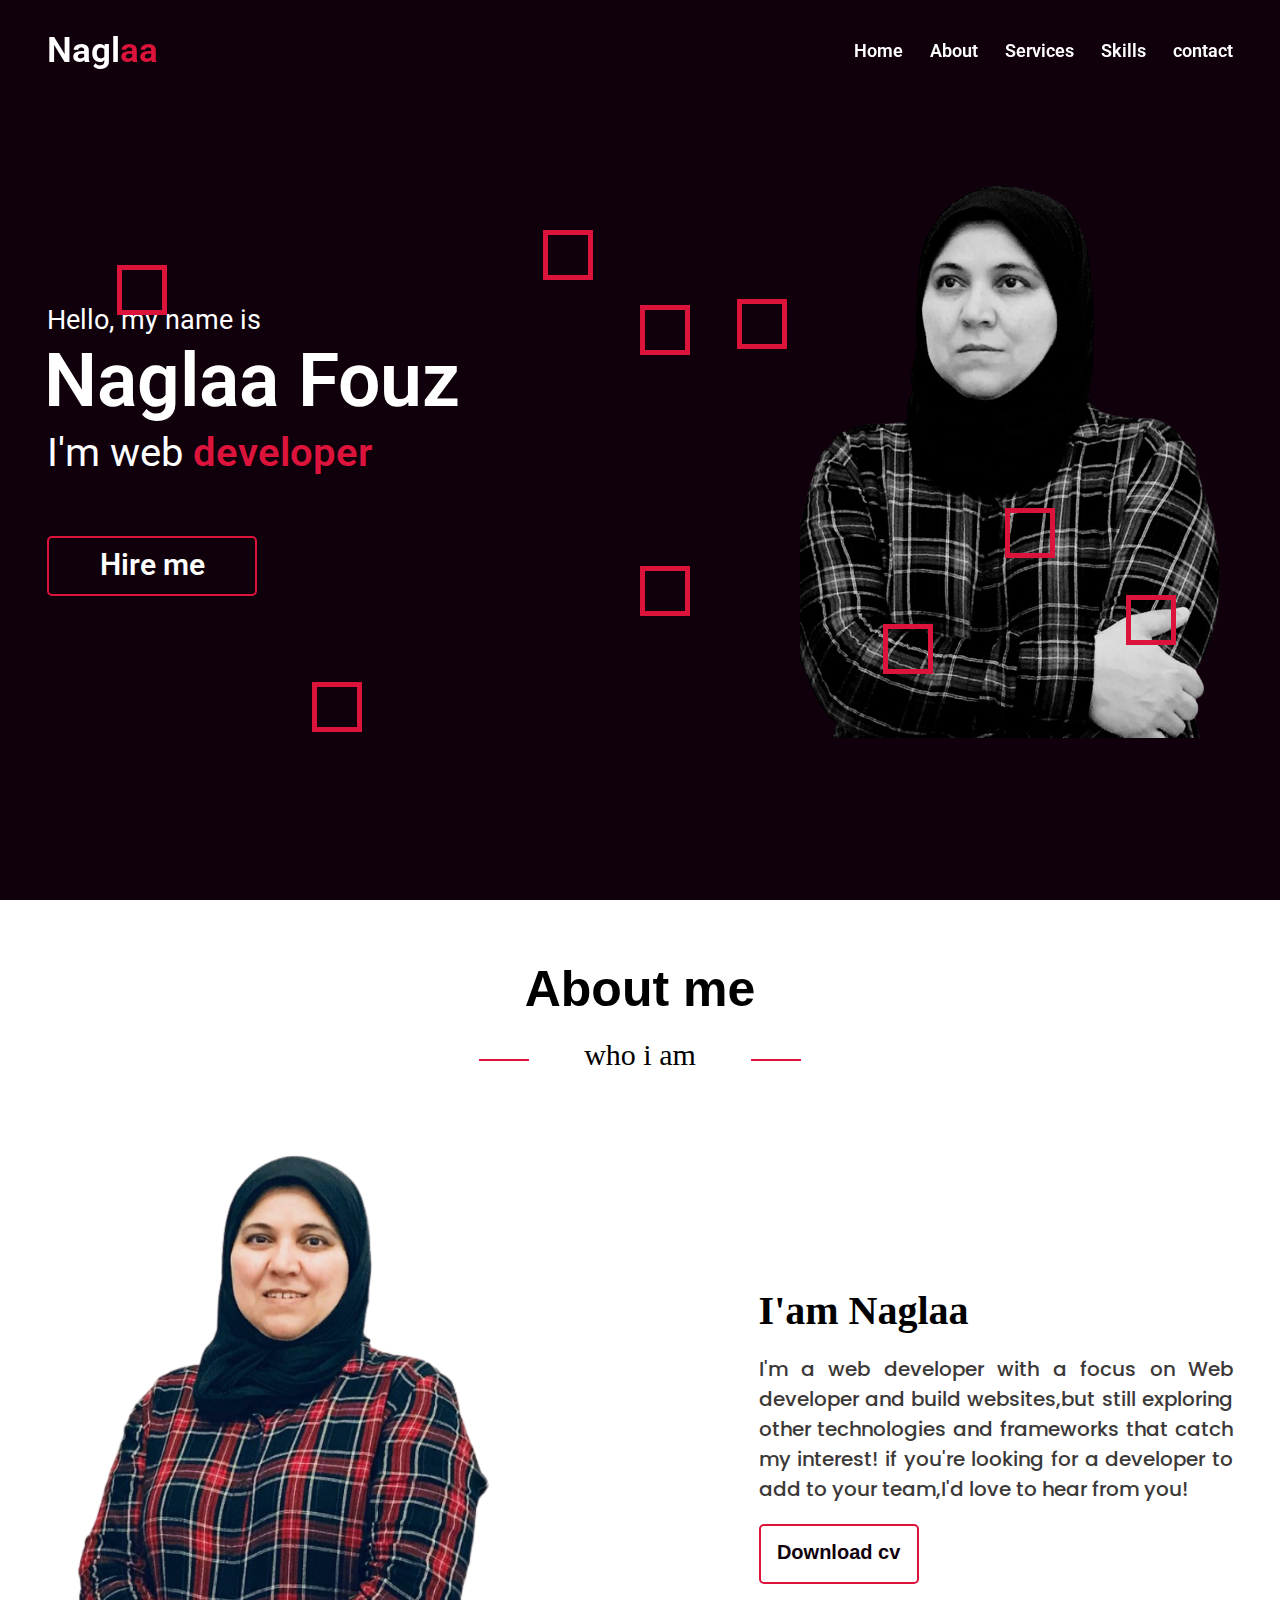
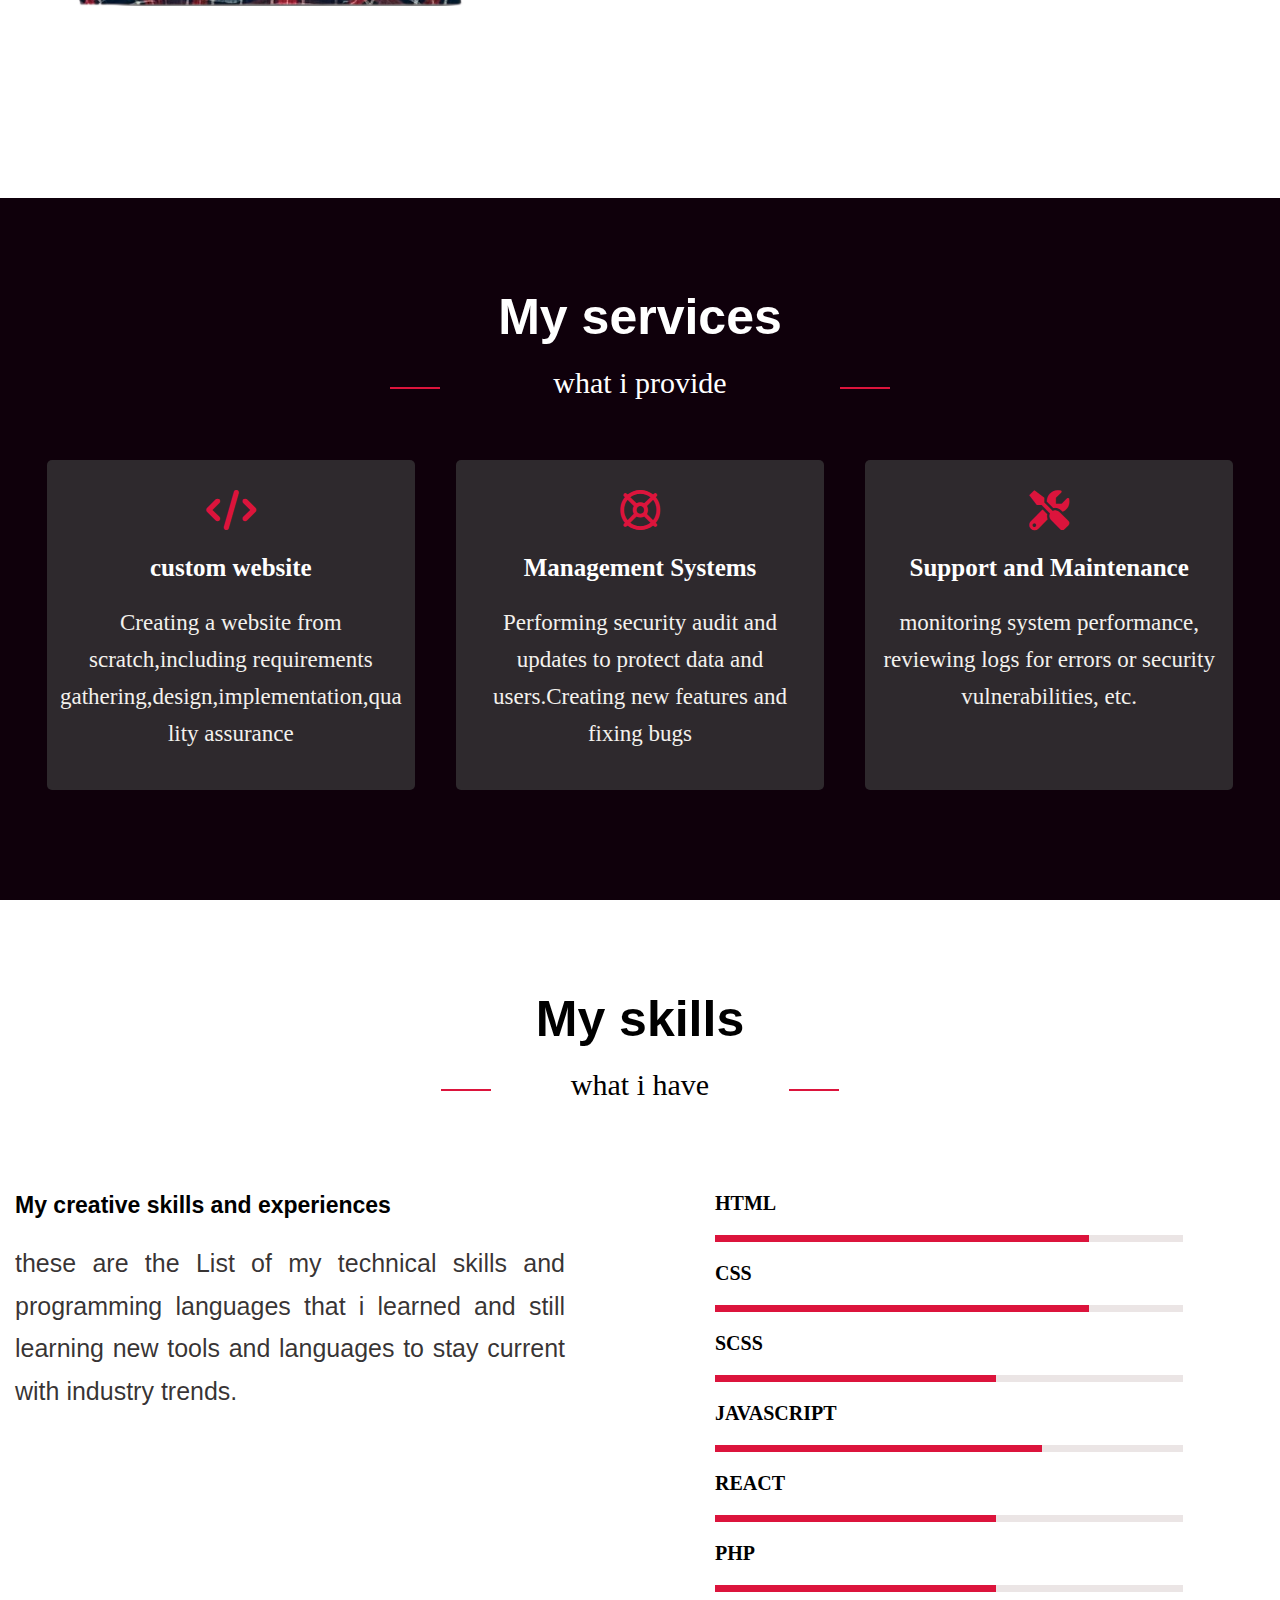
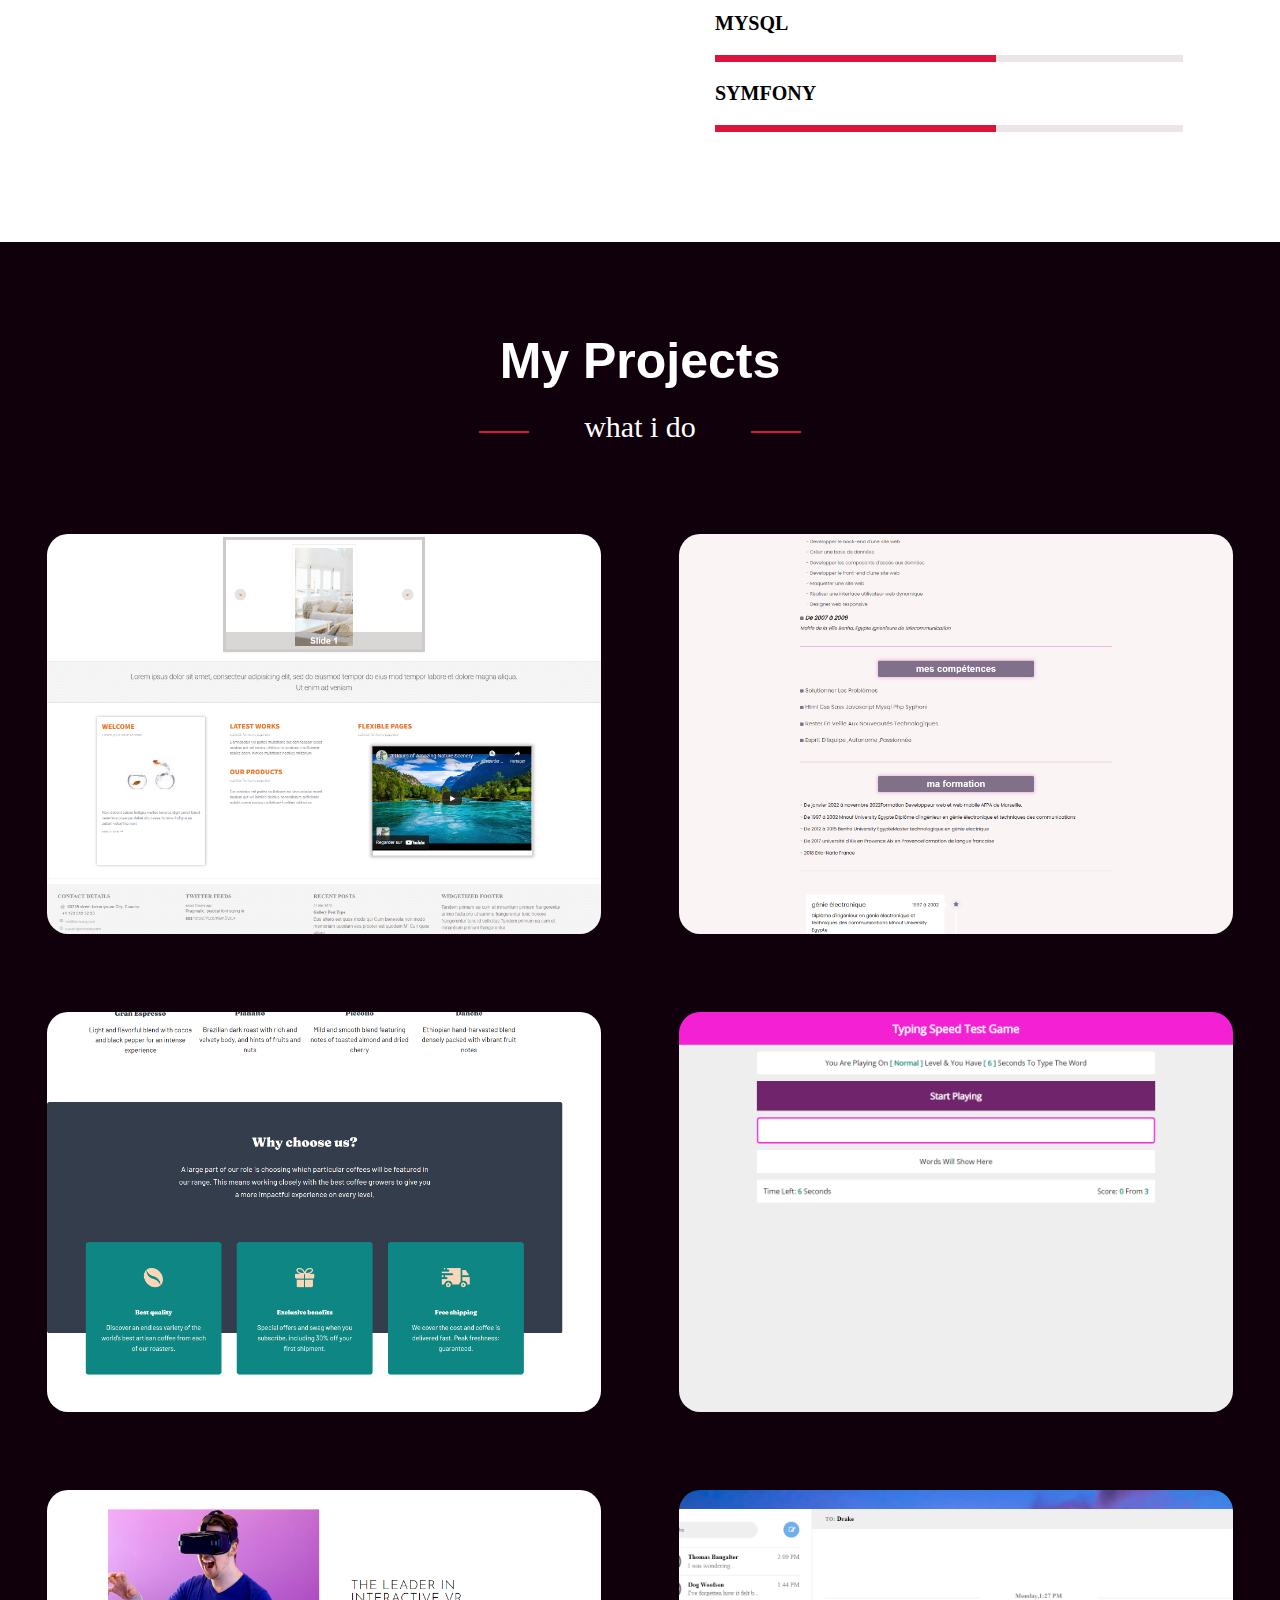
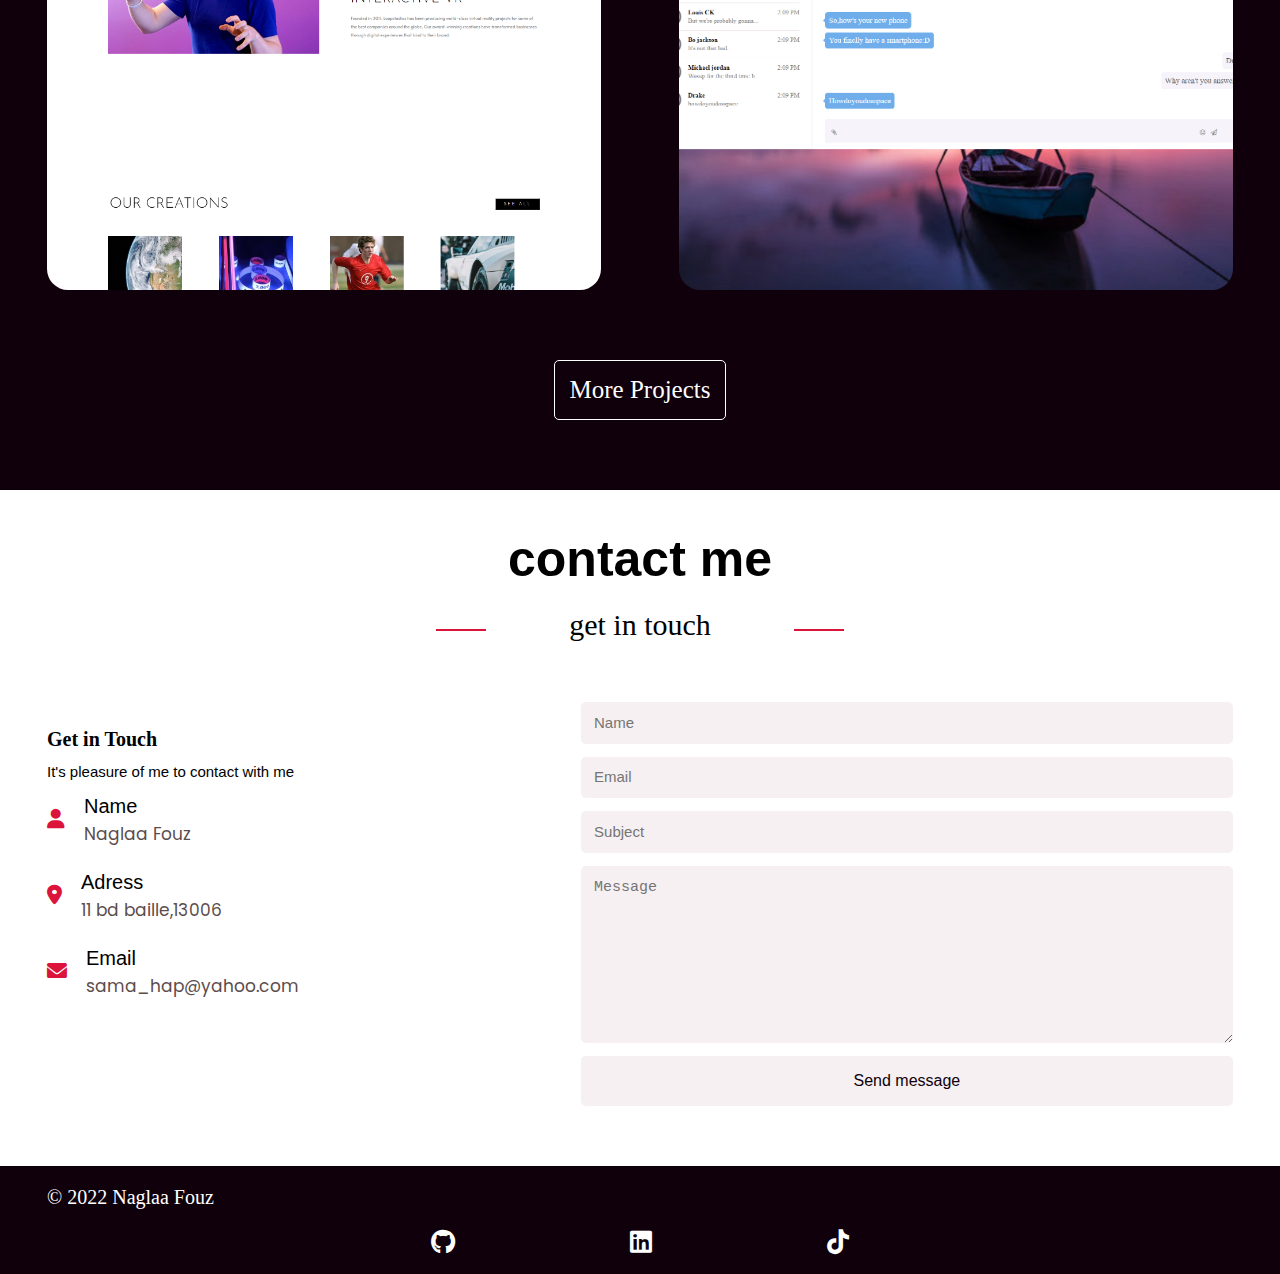
<file: index.html>
<!DOCTYPE html>
<html lang="en">
  <head>
    <meta charset="UTF-8" />
    <meta http-equiv="X-UA-Compatible" content="IE=edge" />
    <meta name="viewport" content="width=device-width, initial-scale=1.0" />
    <link rel="stylesheet" type="text/css" href="./css/style.css" />
    <link
      rel="stylesheet"
      href="https://cdnjs.cloudflare.com/ajax/libs/font-awesome/6.0.0/css/all.min.css"
    />

    <title>Naglaa Portfolio</title>
  </head>
  <body>
    <!-- start navbar -->
    <nav class="navbar">
      <div class="container">
        <div class="max-width">
          <div class="logo">
            <a href="#">Nagl<span>aa</span> </a>
          </div>
          <div class="menu-btn">
            <i class="fas fa-bars"></i>
          </div>
          <ul class="menu">
            <li><a href="#home">Home</a></li>
            <li><a href="#about">About</a></li>
            <li><a href="#service">Services</a></li>
            <li><a href="#skills">Skills</a></li>
            <li><a href="#contact">contact</a></li>
          </ul>
        </div>
      </div>
    </nav>

    <!-- end navbar -->

    <!-- start home section -->
    <section class="home" id="home">
      <div class="container">
        <div class="home-parts">
          <div class="myinfo">
            <div class="text-1">Hello, my name is</div>
            <div class="text-2">Naglaa Fouz</div>
            <div class="text-3">
              I'm web <span class="auto-typed">developer</span>
            </div>
            <a class="btn" href="#contact">Hire me</a>
          </div>
          <div class="profile-img">
            <img
              src="imges/photo_2022-03-23_20-17-34-removebg-preview.png"
              alt=""
            />
          </div>
        </div>
        <div class="box">
          <div></div>
          <div></div>
          <div></div>
          <div></div>
          <div></div>
          <div></div>
          <div></div>
          <div></div>
          <div></div>
          <div></div>
        </div>
      </div>
    </section>
    <!-- end home section -->

    <!-- start about-me sectin -->
    <section class="about-me" id="about">
      <div class="container">
        <div class="commen-header">
          <h2>About me</h2>
          <span>who i am</span>
        </div>
        <div class="about-me-info">
          <div class="about-img">
            <img src="imges/jj.png" alt="image for me" />
          </div>
          <div class="about-detail">
            <h3>I'am Naglaa</h3>
            <p>
              I'm a web developer with a focus on Web developer and build
              websites,but still exploring other technologies and frameworks
              that catch my interest! if you're looking for a developer to add
              to your team,I'd love to hear from you!
            </p>
            <a
              class="btn"
              href="imges/CV__Naglaa_FOUZ_front_end.pdf"
              download="computer"
              >Download cv</a
            >
          </div>
        </div>
      </div>
    </section>
    <!-- end about-me section -->

    <!--Start our services-->
    <div class="services" id="service">
      <div class="container">
        <div class="commen-header">
          <h2>My services</h2>
          <span>what i provide</span>
        </div>
        <div class="our-services">
          <div class="services-info">
            <i class="fa-solid fa-code"></i>
            <h3>custom website</h3>
            <p>
              Creating a website from scratch,including requirements
              gathering,design,implementation,quality assurance
            </p>
          </div>
          <div class="services-info">
            <i class="fa-regular fa-life-ring"></i>
            <h3>Management Systems</h3>
            <p>
              Performing security audit and updates to protect data and
              users.Creating new features and fixing bugs
            </p>
          </div>
          <div class="services-info">
            <i class="fa-solid fa-screwdriver-wrench"></i>
            <h3>Support and Maintenance</h3>
            <p>
              monitoring system performance, reviewing logs for errors or
              security vulnerabilities, etc.
            </p>
          </div>
        </div>
      </div>
    </div>
    <!--End our services-->
    <!--Start skills section-->
    <section class="skills" id="skills">
      <div class="container">
        <div class="commen-header">
          <h2>My skills</h2>
          <span>what i have</span>
        </div>
        <div class="skills-contant">
          <div class="column left">
            <h3>My creative skills and experiences</h3>
            <p>
              these are the List of my technical skills and programming
              languages that i learned and still learning new tools and
              languages to stay current with industry trends.
            </p>
          </div>
          <div class="column right">
            <div class="bars">
              <div class="info">
                <span>HTML</span>
              </div>
              <div class="line html"></div>
            </div>
            <div class="bars">
              <div class="info">
                <span>CSS</span>
              </div>
              <div class="line css"></div>
            </div>
            <div class="bars">
              <div class="info">
                <span>SCSS</span>
              </div>
              <div class="line scss"></div>
            </div>
            <div class="bars">
              <div class="info">
                <span>JAVASCRIPT</span>
              </div>
              <div class="line js"></div>
            </div>
            <div class="bars">
              <div class="info">
                <span>REACT</span>
              </div>
              <div class="line react"></div>
            </div>
            <div class="bars">
              <div class="info">
                <span>PHP</span>
              </div>
              <div class="line php"></div>
            </div>
            <div class="bars">
              <div class="info">
                <span>MYSQL</span>
              </div>
              <div class="line mysql"></div>
            </div>
            <div class="bars">
              <div class="info">
                <span>SYMFONY</span>
              </div>
              <div class="line symfony"></div>
            </div>
          </div>
        </div>
      </div>
    </section>
    <!--Ens skills section-->
    <!--Start projects section-->
    <section class="projects active">
      <div class="container">
        <div class="commen-header">
          <h2>My Projects</h2>
          <span>what i do</span>
        </div>
        <div class="all-project">
          <div class="project-card">
            <img
              class="img-project"
              src="imges/first-proj.png"
              alt="project 01"
            />
            <div class="project-content">
              <h3>Project 01</h3>
              <p>This is aweb page designed by html , css , javascript</p>
              <div class="project-btn-grp">
                <button class="project-btn github">
                  <a href="https://github.com/naglaa77/firstProject"
                    >github repo</a
                  >
                </button>
                <button class="project-btn live">
                  <a href="https://naglaa77.github.io/firstProject/"
                    >see live</a
                  >
                </button>
              </div>
            </div>
          </div>
          <div class="project-card">
            <img class="img-project" src="imges/proj 05.png" alt="project 02" />
            <div class="project-content">
              <h3>Project 02</h3>
              <p>This is aweb page designed by html , sass , javascript</p>
              <div class="project-btn-grp">
                <button class="project-btn github">
                  <a href="https://github.com/naglaa77/openclass-cv"
                    >github repo</a
                  >
                </button>
                <button class="project-btn live">
                  <a href="https://naglaa77.github.io/openclass-cv/"
                    >see live</a
                  >
                </button>
              </div>
            </div>
          </div>
          <div class="project-card">
            <img class="img-project" src="imges/coffe.png" alt="project 03" />
            <div class="project-content">
              <h3>Project 03</h3>
              <p>This is aweb page designed by html , sass , javascript</p>
              <div class="project-btn-grp">
                <button class="project-btn github">
                  <a href="https://github.com/naglaa77/coffeeoastreo">
                    github repo</a
                  >
                </button>
                <button class="project-btn live">
                  <a href="https://naglaa77.github.io/coffeeoastreo/"
                    >see live</a
                  >
                </button>
              </div>
            </div>
          </div>
          <div class="project-card">
            <img class="img-project" src="imges/proj 03.png" alt="project 04" />
            <div class="project-content">
              <h3>Project 04</h3>
              <p>This is aweb page designed by html , css , javascript</p>
              <div class="project-btn-grp">
                <button class="project-btn github">
                  <a href="https://github.com/naglaa77/typingSpeedGame"
                    >github repo</a
                  >
                </button>
                <button class="project-btn live">
                  <a href="https://naglaa77.github.io/typingSpeedGame/"
                    >see live</a
                  >
                </button>
              </div>
            </div>
          </div>
          <div class="project-card">
            <img
              class="img-project"
              src="imges/loopstudio.png"
              alt="project 05"
            />
            <div class="project-content">
              <h3>Project 05</h3>
              <p>This is aweb page designed by html , css , javascript</p>
              <div class="project-btn-grp">
                <button class="project-btn github">
                  <a href="https://github.com/naglaa77/loopstudio"
                    >github repo</a
                  >
                </button>
                <button class="project-btn live">
                  <a href="https://naglaa77.github.io/loopstudio/">see live</a>
                </button>
              </div>
            </div>
          </div>
          <div class="project-card">
            <img
              class="img-project"
              src="imges/chat-proj.png"
              alt="project 06"
            />
            <div class="project-content">
              <h3>Project 06</h3>
              <p>This is aweb page designed by html , css , javascript</p>
              <div class="project-btn-grp">
                <button class="project-btn github">
                  <a href="https://github.com/naglaa77/chat-massenger"
                    >github repo</a
                  >
                </button>
                <button class="project-btn live">
                  <a href="https://naglaa77.github.io/chat-massenger/"
                    >see live</a
                  >
                </button>
              </div>
            </div>
          </div>
        </div>
        <div class="git-projects">
          <a
            class="btn-project"
            href="https://github.com/naglaa77?tab=repositories"
            >More Projects</a
          >
        </div>
      </div>
    </section>
    <!--End projects section-->
    <!--Start gontact section-->
    <section id="contact" class="contact">
      <div class="container">
        <div class="commen-header">
          <h2>contact me</h2>
          <span>get in touch</span>
        </div>
        <div class="all-contact">
          <div class="my-contact">
            <div class="map">
              <h4>Get in Touch</h4>
              <p>It's pleasure of me to contact with me</p>
              <div class="my-info">
                <div class="info">
                  <i class="fa-solid fa-user"></i>
                  <div class="info-detail">
                    <p>Name</p>
                    <span>Naglaa Fouz</span>
                  </div>
                </div>
                <div class="info">
                  <i class="fa-solid fa-location-dot"></i>
                  <div class="info-detail">
                    <p>Adress</p>
                    <span>11 bd baille,13006</span>
                  </div>
                </div>
                <div class="info">
                  <i class="fa-solid fa-envelope"></i>
                  <div class="info-detail">
                    <p>Email</p>
                    <span>sama_hap@yahoo.com</span>
                  </div>
                </div>
              </div>
            </div>
            <form method="POST">
              <input type="text" name="name" placeholder="Name" required />
              <input type="email" name="email" placeholder="Email" required />
              <input type="text" placeholder="Subject" />
              <textarea
                name="message"
                id=""
                cols="30"
                rows="10"
                placeholder="Message"
                required
              ></textarea>
              <button type="submit">
                <a href="mailto:sama_hap@yahoo.com">Send message</a>
              </button>
            </form>
          </div>
        </div>
      </div>
    </section>
    <!--End contact section-->
    <footer>
      <div class="container">
        <div class="copy-social">
          <div class="copy-Writer">
            <p>&copy; 2022 Naglaa Fouz</p>
          </div>
          <div class="social">
            <a href="https://github.com/naglaa77"
              ><i class="fa-brands fa-github"></i
            ></a>
            <a href="https://www.linkedin.com/in/naglaa-fouz-1er-7b42a214a/"
              ><i class="fa-brands fa-linkedin"></i
            ></a>
            <a href="https://vm.tiktok.com/ZMLQDh696/"
              ><i class="fa-brands fa-tiktok"></i
            ></a>
          </div>
        </div>
      </div>
    </footer>
    <script src="js/main.js"></script>
  </body>
</html>
</file>
<file: css/style.css>
@charset "UTF-8";
@import url("https://fonts.googleapis.com/css2?family=Open+Sans:wght@300;400&family=Poppins:wght@400;500;600&family=Roboto:wght@100&family=Source+Code+Pro:wght@300;900&family=Source+Sans+Pro:wght@300;900&family=Ubuntu:wght@400;500;700&display=swap");
* {
  padding: 0;
  margin: 0;
  -webkit-box-sizing: border-box;
          box-sizing: border-box;
}

html {
  font-size: 10px;
  scroll-behavior: smooth;
}

ul {
  list-style: none;
}

a {
  text-decoration: none;
}

.container {
  max-width: 1400px;
  padding: 0 15px;
  margin: auto;
  width: 95%;
}

.commen-header {
  text-align: center;
  margin-bottom: 6em;
}

.commen-header h2 {
  font-size: 5rem;
  font-family: sans-serif;
  margin-bottom: 0.4em;
}

.commen-header span {
  display: block;
  display: block;
  font-size: 3rem;
  position: relative;
  width: -webkit-fit-content;
  width: -moz-fit-content;
  width: fit-content;
  margin: auto;
}

.commen-header span::after, .commen-header span::before {
  content: "";
  position: absolute;
  width: 50px;
  height: 2px;
  top: 20px;
  background-color: crimson;
}

.commen-header span::before {
  left: -56%;
}

.commen-header span::after {
  right: -56%;
}

/*Starrt navbar*/
.navbar {
  width: 100%;
  font-family: "Roboto", sans-serif;
  position: fixed;
  padding: 30px 0;
  z-index: 5;
}

.navbar.change {
  background-color: crimson;
  padding: 15px 0;
}

.navbar.change .menu li a:hover {
  background-color: #fff;
}

.navbar .max-width {
  display: -webkit-box;
  display: -ms-flexbox;
  display: flex;
  -webkit-box-pack: justify;
      -ms-flex-pack: justify;
          justify-content: space-between;
  -webkit-box-align: center;
      -ms-flex-align: center;
          align-items: center;
  margin: auto;
}

.navbar .max-width .logo a {
  color: #fff;
  font-size: 3.5rem;
  font-weight: 600;
  -webkit-transition: color 0.2s ease;
  transition: color 0.2s ease;
}

.navbar .max-width .logo a span {
  color: crimson;
}

.navbar .max-width .menu li {
  display: inline-block;
}

.navbar .max-width .menu li a {
  color: #fff;
  font-size: 1.8rem;
  font-weight: 600;
  margin-left: 25px;
  -webkit-transition: color 0.2s ease;
  transition: color 0.2s ease;
}

.navbar .max-width .menu li a:hover {
  color: crimson;
}

.navbar .max-width .menu-btn {
  color: #fff;
  font-size: 2.3rem;
  cursor: pointer;
  display: none;
}

@media screen and (max-width: 950px) {
  .navbar .menu {
    position: absolute;
    height: 100vh;
    width: 100%;
    left: 0;
    top: 0;
    background-color: #0f000b;
    text-align: center;
    padding-top: 2em;
    display: -webkit-box;
    display: -ms-flexbox;
    display: flex;
    -webkit-box-orient: vertical;
    -webkit-box-direction: normal;
        -ms-flex-direction: column;
            flex-direction: column;
    gap: 3rem;
    font-size: 4rem;
    left: -100%;
    -webkit-transform: all 5s ease;
            transform: all 5s ease;
  }
  .navbar .menu.active {
    left: 0;
  }
  .navbar .max-width .menu li {
    margin-bottom: 2em;
  }
  .navbar .max-width .menu li a {
    font-size: 4rem;
    font-weight: bold;
  }
  .navbar .max-width .menu-btn {
    display: block;
    z-index: 900;
    -webkit-transition: all 5s ease;
    transition: all 5s ease;
  }
  .navbar .menu-btn i.active::before {
    content: "";
  }
}

@media (max-width: 760px) {
  .navbar .max-width .logo a {
    font-size: 3rem;
  }
}

@media (max-width: 400px) {
  .navbar .menu {
    height: 100vh;
  }
  .navbar .max-width .menu li {
    margin-bottom: 0em;
  }
  .navbar .max-width .menu li a {
    font-size: 2rem;
    font-weight: bold;
  }
}

/*End navbar*/
.home {
  height: 100vh;
  background-color: #0f000b;
  display: -webkit-box;
  display: -ms-flexbox;
  display: flex;
  color: #fff;
  font-family: "Roboto", sans-serif;
}

.home .container {
  position: relative;
  overflow: hidden;
}

.home .container .home-parts {
  display: -webkit-box;
  display: -ms-flexbox;
  display: flex;
  -webkit-box-pack: justify;
      -ms-flex-pack: justify;
          justify-content: space-between;
  -webkit-box-align: center;
      -ms-flex-align: center;
          align-items: center;
}

.home .container .home-parts .myinfo .text-1 {
  font-size: 2.7rem;
}

.home .container .home-parts .myinfo .text-2 {
  font-size: 7.5rem;
  margin-left: -3px;
  font-weight: 600;
}

.home .container .home-parts .myinfo .text-3 {
  font-size: 4rem;
  margin: 5px 0;
  overflow: hidden;
}

.home .container .home-parts .myinfo .text-3 span {
  font-weight: 600;
  color: crimson;
  position: relative;
  display: inline-block;
}

.home .container .home-parts .myinfo a {
  display: block;
  height: 6rem;
  border: 2px solid crimson;
  text-align: center;
  padding: 0.3em;
  border-radius: 5px;
  font-weight: 600;
  color: white;
  width: 21rem;
  font-size: 3em;
  margin-top: 2em;
}

.home .container .home-parts .myinfo a:hover {
  color: #fff;
  background-color: crimson;
}

.home .container .home-parts .myinfo a:hover {
  color: #fff;
  background-color: crimson;
}

.home .container .box div {
  position: absolute;
  width: 50px;
  height: 50px;
  background-color: transparent;
  border: 5px solid crimson;
}

.home .container .box div:nth-child(1) {
  top: 12%;
  left: 42%;
  -webkit-animation: move 10s linear infinite;
          animation: move 10s linear infinite;
}

.home .container .box div:nth-child(2) {
  top: 70%;
  left: 50%;
  -webkit-animation: move 7s linear infinite;
          animation: move 7s linear infinite;
}

.home .container .box div:nth-child(3) {
  top: 18%;
  left: 7%;
  -webkit-animation: move 9s linear infinite;
          animation: move 9s linear infinite;
}

.home .container .box div:nth-child(4) {
  top: 24%;
  left: 58%;
  -webkit-animation: move 7s linear infinite;
          animation: move 7s linear infinite;
}

.home .container .box div:nth-child(5) {
  top: 90%;
  left: 23%;
  -webkit-animation: move 5s linear infinite;
          animation: move 5s linear infinite;
}

.home .container .box div:nth-child(6) {
  top: 80%;
  left: 70%;
  -webkit-animation: move 12s linear infinite;
          animation: move 12s linear infinite;
}

.home .container .box div:nth-child(7) {
  top: 60%;
  left: 80%;
  -webkit-animation: move 14s linear infinite;
          animation: move 14s linear infinite;
}

.home .container .box div:nth-child(8) {
  top: 12%;
  left: 42%;
  -webkit-animation: move 10s linear infinite;
          animation: move 10s linear infinite;
}

.home .container .box div:nth-child(9) {
  top: 25%;
  left: 50%;
  -webkit-animation: move 9s linear infinite;
          animation: move 9s linear infinite;
}

.home .container .box div:nth-child(10) {
  top: 75%;
  left: 90%;
  -webkit-animation: move 5s linear infinite;
          animation: move 5s linear infinite;
}

@-webkit-keyframes move {
  0% {
    -webkit-transform: scale(0) translateY(0) rotate(0);
            transform: scale(0) translateY(0) rotate(0);
    opacity: 1;
  }
  100% {
    -webkit-transform: scale(1.3) translateY(-90px) rotate(360deg);
            transform: scale(1.3) translateY(-90px) rotate(360deg);
    opacity: 0;
  }
}

@keyframes move {
  0% {
    -webkit-transform: scale(0) translateY(0) rotate(0);
            transform: scale(0) translateY(0) rotate(0);
    opacity: 1;
  }
  100% {
    -webkit-transform: scale(1.3) translateY(-90px) rotate(360deg);
            transform: scale(1.3) translateY(-90px) rotate(360deg);
    opacity: 0;
  }
}

@media screen and (max-width: 854px) {
  .hom {
    max-height: 80%;
  }
  .home .profile-img img {
    display: none;
  }
  .home a {
    margin-top: 4em;
  }
}

@media screen and (max-width: 1165px) {
  .home .profile-img {
    max-width: 45%;
  }
  .home .profile-img img {
    width: 95%;
  }
  .home .home-parts .myinfo .text-1 {
    font-size: 2.7rem;
    margin-bottom: 1em;
  }
  .home .home-parts .myinfo .text-2 {
    font-size: 5rem;
    margin-bottom: 0.5em;
  }
}

@media (max-width: 760px) {
  .home .container .home-parts .myinfo .text-2 {
    font-size: 3.5rem;
  }
  .myinfo .text-1 {
    font-size: 2rem;
  }
  .myinfo .text-3 {
    font-size: 2rem;
  }
  .home .container .home-parts .myinfo a {
    height: 4rem;
    width: 15rem;
    font-size: 2em;
  }
}

@media (max-width: 280px) {
  .home {
    height: 56vh;
  }
  .home .home-parts .myinfo .text-2 {
    font-size: 3rem;
  }
  .home .home-parts .myinfo .text-1 {
    font-size: 2rem;
  }
  .home .home-parts .myinfo .text-3 {
    font-size: 3rem;
  }
  .home .home-parts .myinfo a {
    height: 4rem;
    width: 14rem;
    font-size: 2em;
  }
}

/*start about me section*/
.about-me {
  padding-top: 4em;
  padding-bottom: 4em;
  margin-top: 2em;
}

.about-me .about-me-info {
  display: -webkit-box;
  display: -ms-flexbox;
  display: flex;
  -webkit-box-pack: justify;
      -ms-flex-pack: justify;
          justify-content: space-between;
  -webkit-box-align: center;
      -ms-flex-align: center;
          align-items: center;
}

.about-me .about-me-info .about-img {
  width: 40%;
}

.about-me .about-me-info .about-img img {
  max-width: 100%;
  padding-bottom: 13em;
}

.about-me .about-me-info .about-detail {
  width: 40%;
}

.about-me .about-me-info .about-detail h3 {
  font-size: 4rem;
  margin-bottom: 0.5em;
}

.about-me .about-me-info .about-detail p {
  font-size: 2rem;
  text-align: justify;
  font-family: "Poppins", sans-serif;
  font-weight: 500;
  color: #3c3939;
}

.about-me .about-me-info .about-detail .btn {
  display: block;
  height: 6rem;
  border: 2px solid crimson;
  text-align: center;
  padding: 0.3em;
  border-radius: 5px;
  font-weight: 600;
  width: 16rem;
  font-size: 2em;
  color: #0f000b;
  margin-top: 1em;
  font-family: sans-serif;
  line-height: 4rem;
}

.about-me .about-me-info .about-detail .btn:hover {
  color: #fff;
  background-color: crimson;
}

@media (max-width: 1200px) {
  .about-me .about-me-info .about-img {
    width: 40%;
  }
  .about-me .i-am h2 {
    font-size: 4rem;
  }
  .about-me .about-me-info .about-detail h3 {
    font-size: 3.5rem;
  }
  .about-me .about-me-info .about-detail {
    width: 45%;
  }
  .about-me .about-me-info .about-detail p {
    font-size: 1.7rem;
  }
}

@media (max-width: 918px) {
  .about-me .about-me-info .about-img {
    width: 44%;
  }
  .about-me .about-me-info .about-detail {
    width: 45%;
  }
  .about-me .commen-header span::before {
    left: -90%;
    top: 13px;
  }
  .about-me .commen-header span::after {
    right: -90%;
    top: 13px;
  }
}

@media (max-width: 760px) {
  .commen-header h2 {
    font-size: 4rem;
  }
  .commen-header span {
    font-size: 2.5rem;
  }
  .commen-header span::after,
  .commen-header span::before {
    top: 14px;
  }
  .about-me .about-me-info {
    -webkit-box-orient: vertical;
    -webkit-box-direction: normal;
        -ms-flex-direction: column;
            flex-direction: column;
  }
  .about-me .commen-header span::before {
    left: -100%;
    top: 13px;
  }
  .about-me .commen-header span::after {
    right: -100%;
    top: 13px;
  }
  .about-me .about-me-info .about-img {
    width: 80%;
  }
  .about-me .about-me-info .about-img img {
    padding-bottom: 5em;
  }
  .about-me .about-me-info .about-detail {
    width: 100%;
  }
  .about-me .about-me-info .about-detail h3 {
    font-size: 4rem;
  }
  .about-me .about-me-info .about-detail {
    width: 100%;
    text-align: center;
  }
  .about-me .about-me-info .about-detail .btn {
    margin: 2em auto 0.5em;
    font-size: 1.8em;
  }
  .about-me .about-me-info .about-detail p {
    font-size: 2rem;
  }
}

@media (max-width: 550px) {
  .about-me .about-me-info {
    -webkit-box-orient: vertical;
    -webkit-box-direction: normal;
        -ms-flex-direction: column;
            flex-direction: column;
  }
  .about-me .commen-header span::before {
    left: -100%;
    top: 13px;
  }
  .about-me .commen-header span::after {
    right: -100%;
    top: 13px;
  }
  .about-me .about-me-info .about-img {
    width: 100%;
  }
  .about-me .about-me-info .about-img img {
    padding-bottom: 5em;
  }
  .about-me .about-me-info .about-detail {
    width: 100%;
  }
  .about-me .about-me-info .about-detail h3 {
    font-size: 3rem;
    text-align: center;
  }
  .about-me .about-me-info .about-detail {
    width: 100%;
  }
  .about-me .about-me-info .about-detail .btn {
    margin: 2em auto 0.5em;
    font-size: 1.8em;
  }
  .about-me .about-me-info .about-detail p {
    font-size: 1.4rem;
  }
}

/*end about me section*/
/*Start our services*/
.services {
  padding-top: 9em;
  padding-bottom: 11em;
  margin-top: 2em;
  background-color: #0f000b;
  color: #fff;
}

.services .our-services {
  display: -webkit-box;
  display: -ms-flexbox;
  display: flex;
  -webkit-box-pack: justify;
      -ms-flex-pack: justify;
          justify-content: space-between;
  overflow: hidden;
}

.services .our-services .services-info {
  background-color: #2e292d;
  text-align: center;
  word-wrap: break-word;
  padding: 1em;
  width: 31%;
  border-radius: 5px;
  -webkit-transition: background-color 0.5s ease;
  transition: background-color 0.5s ease;
}

.services .our-services .services-info:hover {
  background-color: crimson;
  -webkit-transform: translateY(2px);
          transform: translateY(2px);
}

.services .our-services .services-info:hover i {
  color: #0f000b;
}

.services .our-services .services-info i {
  color: crimson;
  font-size: 4rem;
  display: block;
  margin-bottom: 0.6em;
  margin-top: 0.5em;
}

.services .our-services .services-info h3 {
  font-size: 3rem;
  margin-bottom: 0.5em;
}

.services .our-services .services-info p {
  font-size: 2.3rem;
  line-height: 1.6;
  font-family: "Poppine, sans-serif";
  color: #f3f1ed;
  margin: 1em 0 1.2em;
}

@media (max-width: 1374px) {
  .services .our-services .services-info h3 {
    font-size: 2.5rem;
  }
}

@media (max-width: 1198px) {
  .services .our-services .services-info h3 {
    font-size: 2rem;
  }
  .services .our-services .services-info p {
    font-size: 2.1rem;
  }
  .commen-header h2 {
    font-size: 4rem;
  }
}

@media (max-width: 1007px) {
  .commen-header h2 {
    font-size: 3rem;
  }
  .commen-header span {
    font-size: 2rem;
  }
  .services .our-services .services-info h3 {
    font-size: 1.6rem;
  }
  .services .our-services .services-info p {
    font-size: 1.8rem;
  }
}

@media (max-width: 918px) {
  .services .commen-header span::before {
    left: -90%;
    top: 13px;
  }
  .services .commen-header span::after {
    right: -90%;
    top: 13px;
  }
}

@media (max-width: 857px) {
  .services .our-services .services-info h3 {
    font-size: 2.5rem;
  }
  .services .our-services {
    -ms-flex-wrap: wrap;
        flex-wrap: wrap;
    gap: 5rem;
    -webkit-box-orient: vertical;
    -webkit-box-direction: normal;
        -ms-flex-direction: column;
            flex-direction: column;
  }
  .services .our-services .services-info {
    width: 100%;
  }
}

@media (max-width: 280px) {
  .container {
    padding: 0 14px;
    width: 95%;
  }
  .commen-header h2 {
    font-size: 2.6rem;
  }
  .services .our-services .services-info h3 {
    font-size: 1.6rem;
  }
  .services .our-services .services-info p {
    font-size: 1.5rem;
    text-align: center;
  }
  .services .commen-header span::before {
    left: -50%;
    top: 13px;
  }
  .services .commen-header span::after {
    right: -50%;
    top: 13px;
  }
  .services .our-services .services-info i {
    font-size: 3rem;
  }
}

/*End our services*/
/*Start skills*/
.skills {
  margin-top: 9em;
  margin-bottom: 9em;
}

.skills .container {
  width: 100%;
}

.skills .container .commen-header {
  margin-bottom: 4em;
}

.skills .skills-contant {
  display: -webkit-box;
  display: -ms-flexbox;
  display: flex;
  -webkit-box-orient: vertical;
  -webkit-box-direction: normal;
      -ms-flex-direction: column;
          flex-direction: column;
}

.skills .skills-contant .column {
  width: 100%;
}

.skills .skills-contant .column.left h3 {
  font-size: 1.9rem;
  font-family: "Poppin", sans-serif;
  font-weight: bold;
  margin-bottom: 1em;
}

.skills .skills-contant .column.left p {
  font-size: 2rem;
  font-family: "Poppin", sans-serif;
  line-height: 1.7;
  margin-bottom: 1.5em;
  color: #140f0fdb;
}

.skills .skills-contant .column.right .bars {
  margin-bottom: 2em;
}

.skills .skills-contant .column.right .bars .info {
  display: -webkit-box;
  display: -ms-flexbox;
  display: flex;
  -webkit-box-pack: justify;
      -ms-flex-pack: justify;
          justify-content: space-between;
  margin-bottom: 2em;
}

.skills .skills-contant .column.right .bars .info span {
  font-weight: bold;
  font-size: 2rem;
}

.skills .skills-contant .column.right .bars .line {
  position: relative;
  top: 0;
  left: 0;
  height: 7px;
  background-color: #ebe5e5;
  width: 100%;
}

.skills .skills-contant .column.right .bars .line::before {
  content: "";
  position: absolute;
  top: 0;
  left: 0;
  height: 100%;
  background-color: crimson;
}

.skills .skills-contant .column.right .bars .line.html::before {
  width: 80%;
}

.skills .skills-contant .column.right .bars .line.css::before {
  width: 80%;
}

.skills .skills-contant .column.right .bars .line.scss::before {
  width: 60%;
}

.skills .skills-contant .column.right .bars .line.js::before {
  width: 70%;
}

.skills .skills-contant .column.right .bars .line.react::before {
  width: 60%;
}

.skills .skills-contant .column.right .bars .line.php::before {
  width: 60%;
}

.skills .skills-contant .column.right .bars .line.mysql::before {
  width: 60%;
}

.skills .skills-contant .column.right .bars .line.symfony::before {
  width: 60%;
}

@media (min-width: 550px) {
  .container {
    max-width: 1400px;
    padding: 0 15px;
    margin: auto;
    width: 95%;
  }
  .skills .skills-contant .column.right .bars {
    max-width: 85%;
  }
}

@media (min-width: 857px) {
  .container {
    max-width: 1400px;
    padding: 0 15px;
    margin: auto;
    width: 95%;
  }
  .skills .skills-contant {
    -webkit-box-orient: horizontal;
    -webkit-box-direction: normal;
        -ms-flex-direction: row;
            flex-direction: row;
    -webkit-box-pack: justify;
        -ms-flex-pack: justify;
            justify-content: space-between;
  }
  .skills .skills-contant .column {
    width: 44%;
  }
  .skills .skills-contant .column.left p {
    font-size: 2.5rem;
    text-align: justify;
  }
  .skills .skills-contant .column.left h3 {
    font-size: 2.3rem;
  }
}

@media (max-width: 768px) {
  .skills .commen-header span::before {
    left: -71%;
  }
  .commen-header span::after {
    right: -71%;
  }
}

@media (max-width: 918px) {
  .skills .commen-header span::before {
    left: -90%;
    top: 13px;
  }
  .services .commen-header span::after {
    right: -90%;
    top: 13px;
  }
}

@media (min-width: 1124px) {
  .skills .container .commen-header {
    margin-bottom: 9em;
  }
}

/*End skills*/
/*Start projects*/
.projects {
  padding-top: 4em;
  padding-bottom: 4em;
  margin-top: 2em;
  width: 100%;
  background-color: #0f000b;
  min-height: 100vh;
  opacity: 0;
  margin-top: 4em;
  padding-top: 9em;
  padding-bottom: 9em;
}

.projects.active {
  opacity: 1;
}

.projects .commen-header {
  color: #fff;
}

.projects .all-project {
  display: -ms-grid;
  display: grid;
  -ms-grid-columns: 1fr;
      grid-template-columns: 1fr;
  grid-gap: 78px;
  position: relative;
  margin-top: 13em;
  margin-bottom: 6em;
}

.projects .all-project .project-card {
  height: 400px;
  position: relative;
}

.projects .all-project .project-card .img-project {
  position: absolute;
  top: 0;
  left: 0;
  width: 100%;
  height: 100%;
  -o-object-fit: cover;
     object-fit: cover;
  border-radius: 21px;
}

.projects .all-project .project-card .project-content {
  position: relative;
  color: white;
  font-family: "Poppin", sans-serif;
  -webkit-transition: 0.5s;
  transition: 0.5s;
  opacity: 0;
  padding: 3em;
}

.projects .all-project .project-card .project-content h3 {
  font-size: 4.3rem;
  text-align: center;
  color: crimson;
}

.projects .all-project .project-card .project-content p {
  font-size: 2.5rem;
  text-align: center;
  line-height: 1.6;
  margin-top: 1em;
  margin-bottom: 2em;
  color: #0f000bb5;
}

.projects .all-project .project-card .project-content .project-btn-grp {
  display: -ms-grid;
  display: grid;
  -ms-grid-columns: (1fr)[2];
      grid-template-columns: repeat(2, 1fr);
  gap: 20px;
}

.projects .all-project .project-card .project-content .project-btn-grp .project-btn {
  height: 46px;
  font-size: 1.2rem;
  color: #fff;
  background-color: #0f000b;
  border-radius: 5px;
  border: none;
  margin-top: 1em;
  text-transform: capitalize;
  cursor: pointer;
}

.projects .all-project .project-card .project-content .project-btn-grp .project-btn.live {
  background: none;
  border: 2px solid #fff;
}

.projects .all-project .project-card .project-content .project-btn-grp .project-btn.live a {
  color: crimson;
  font-size: 1.8em;
}

.projects .all-project .project-card .project-content .project-btn-grp .project-btn.live:hover {
  background-color: crimson;
}

.projects .all-project .project-card .project-content .project-btn-grp .project-btn.live:hover a {
  color: #fff;
}

.projects .all-project .project-card .project-content .project-btn-grp .project-btn.github a {
  color: #fff;
  font-size: 1.8em;
}

.projects .all-project .project-card .project-content .project-btn-grp .project-btn.github:hover {
  background-color: #fff;
}

.projects .all-project .project-card .project-content .project-btn-grp .project-btn.github:hover a {
  color: #0f000b;
}

.projects .all-project .project-card:hover .img-project {
  -webkit-filter: blur(20px);
          filter: blur(20px);
}

.projects .all-project .project-card:hover .project-content {
  opacity: 1;
}

.projects .git-projects {
  width: 100%;
  padding: 1rem 0.6rem;
  display: -webkit-box;
  display: -ms-flexbox;
  display: flex;
  -webkit-box-pack: center;
      -ms-flex-pack: center;
          justify-content: center;
  margin: 4rem 0;
}

.projects .git-projects .btn-project {
  color: white;
  display: block;
  font-size: 2.5rem;
  border: 1px solid white;
  width: -webkit-fit-content;
  width: -moz-fit-content;
  width: fit-content;
  padding: 1.5rem;
  border-radius: 5px;
}

.projects .git-projects .btn-project:hover {
  border: 1px solid red;
}

@media (min-width: 800px) {
  .projects .all-project {
    -ms-grid-columns: (1fr)[2];
        grid-template-columns: repeat(2, 1fr);
  }
  .commen-header span::after,
  .commen-header span::before {
    top: 14px;
  }
  .commen-header span::before {
    left: -94%;
  }
  .commen-header span::after {
    right: -94%;
  }
}

@media (max-width: 1250px) {
  .projects
.all-project
.project-card
.project-content
.project-btn-grp
.project-btn.live
a,
  .projects
.all-project
.project-card
.project-content
.project-btn-grp
.project-btn.github
a {
    font-size: 1.5em;
  }
}

@media (max-width: 1082px) {
  .projects .all-project .project-content .project-btn-grp .project-btn.live a,
  .projects
.all-project
.project-card
.project-content
.project-btn-grp
.project-btn.github
a {
    font-size: 1.2em;
  }
  .projects .all-project .project-card .project-content p {
    font-size: 2rem;
  }
  .projects .all-project .project-card .project-content h3 {
    font-size: 3.8rem;
  }
}

@media (min-width: 1190px) {
  .projects .all-project .project-card .project-content {
    max-width: 60%;
    margin: auto;
  }
}

@media (min-width: 447px) {
  .projects .all-project .project-card .project-content {
    max-width: 70%;
    margin: auto;
  }
  .projects {
    padding-bottom: 2em;
  }
  .projects .all-project {
    margin-top: 9em;
  }
}

@media (min-width: 281px) {
  .projects {
    padding-bottom: 2em;
  }
  .projects .all-project {
    margin-top: 9em;
  }
}

@media (max-width: 280px) {
  .projects {
    padding-bottom: 2em;
  }
  .projects .all-project .project-card .project-content h3 {
    font-size: 2.5rem;
  }
  .projects .all-project .project-card .project-content p {
    font-size: 1.5rem;
    text-align: justify;
  }
  .projects
.all-project
.project-card
.project-content
.project-btn-grp
.project-btn {
    font-size: 1.2rem;
  }
  .projects .all-project {
    margin-top: 9em;
  }
}

@media (max-width: 970px) {
  .projects .all-project .project-content .project-btn-grp .project-btn.live a,
  .projects
.all-project
.project-card
.project-content
.project-btn-grp
.project-btn.github
a {
    font-size: 0.9em;
  }
  .projects .all-project .project-card .project-content p {
    font-size: 1.8rem;
  }
  .projects .all-project .project-card .project-content h3 {
    font-size: 3rem;
  }
}

@media (max-width: 760px) {
  .commen-header span::after,
  .commen-header span::before {
    top: 14px;
  }
  .projects .commen-header span::before {
    left: -83%;
  }
  .projects .commen-header span::after {
    right: -83%;
  }
  .projects .all-project {
    margin-top: 9em;
  }
}

@media (max-width: 918px) {
  .skills .commen-header span::before {
    left: -90%;
    top: 13px;
  }
  .services .commen-header span::after {
    right: -90%;
    top: 13px;
  }
}

/*End projects*/
/****Sart contact section****/
.all-contact {
  display: -webkit-box;
  display: -ms-flexbox;
  display: flex;
  -webkit-box-orient: vertical;
  -webkit-box-direction: normal;
      -ms-flex-direction: column;
          flex-direction: column;
}

.all-contact .map h4 {
  font-size: 2rem;
  margin-bottom: 0.5em;
}

.all-contact .map p {
  font-size: 1.5rem;
  font-family: sans-serif;
  line-height: 1.5;
  margin-bottom: 0.5em;
}

.all-contact .map .my-info {
  margin-bottom: 3em;
}

.all-contact .map .my-info .info {
  display: -webkit-box;
  display: -ms-flexbox;
  display: flex;
  -webkit-box-align: center;
      -ms-flex-align: center;
          align-items: center;
  gap: 19px;
  margin-bottom: 2em;
}

.all-contact .map .my-info .info i {
  content: "\f007";
  color: crimson;
  font-size: 2rem;
}

.all-contact .map .my-info .info .info-detail p {
  font-size: 2rem;
  margin: 0;
}

.all-contact .map .my-info .info .info-detail span {
  font-size: 1.7rem;
  font-family: "Poppins", sans-serif;
  color: #5c4d4d;
}

.all-contact form {
  display: -webkit-box;
  display: -ms-flexbox;
  display: flex;
  -webkit-box-orient: vertical;
  -webkit-box-direction: normal;
      -ms-flex-direction: column;
          flex-direction: column;
  gap: 1.3em;
  margin-bottom: 4em;
}

.all-contact form input,
.all-contact form textarea,
.all-contact form button {
  padding: 1em;
  border-radius: 5px;
  border: none;
  outline: none;
  background-color: #efe5e88f;
}

.all-contact form input::-webkit-input-placeholder,
.all-contact form textarea::-webkit-input-placeholder,
.all-contact form button::-webkit-input-placeholder {
  font-size: 1.5rem;
}

.all-contact form input:-ms-input-placeholder,
.all-contact form textarea:-ms-input-placeholder,
.all-contact form button:-ms-input-placeholder {
  font-size: 1.5rem;
}

.all-contact form input::-ms-input-placeholder,
.all-contact form textarea::-ms-input-placeholder,
.all-contact form button::-ms-input-placeholder {
  font-size: 1.5rem;
}

.all-contact form input::placeholder,
.all-contact form textarea::placeholder,
.all-contact form button::placeholder {
  font-size: 1.5rem;
}

.all-contact form button {
  font-size: 1.6rem;
  color: #0f000b;
}

.all-contact form button a {
  color: #0f000b;
}

.all-contact form button:hover {
  background-color: crimson;
  color: #fff;
}

.all-contact form button:hover a {
  color: #fff;
}

@media (max-width: 280px) {
  .contact {
    padding-top: 4em;
    padding-bottom: 2em;
  }
  .commen-header span::before {
    left: -64px;
  }
  .commen-header span::after {
    right: -64px;
  }
  .all-contact .map h4 {
    font-size: 2.3rem;
  }
  .all-contact .map .my-info .info .info-detail span {
    font-size: 1.4rem;
  }
}

@media (min-width: 281px) {
  .contact {
    padding-top: 4em;
    padding-bottom: 2em;
  }
  .all-contact .map .my-info {
    margin-bottom: 6em;
  }
  .all-contact form {
    max-width: 90%;
    margin: auto;
  }
}

@media (max-width: 760px) {
  .commen-header span::before {
    left: -75%;
  }
  .commen-header span::after {
    right: -75%;
  }
}

@media (min-width: 767px) {
  .contact .all-contact .my-contact {
    display: -webkit-box;
    display: -ms-flexbox;
    display: flex;
    -webkit-box-pack: justify;
        -ms-flex-pack: justify;
            justify-content: space-between;
  }
  .all-contact form {
    width: 55%;
    margin: 0;
  }
  .contact .all-contact .my-contact .map {
    display: -webkit-box;
    display: -ms-flexbox;
    display: flex;
    -webkit-box-orient: vertical;
    -webkit-box-direction: normal;
        -ms-flex-direction: column;
            flex-direction: column;
    -webkit-box-pack: center;
        -ms-flex-pack: center;
            justify-content: center;
  }
}

@media (min-width: 1097) {
  .all-contact form {
    max-width: 50%;
    margin: 0;
  }
  .contact .all-contact .my-contact .map {
    width: 40%;
  }
}

/*End contact section*/
/***Start footer***/
footer {
  margin-top: 4em;
  background-color: #0f000b;
  color: #fff;
}

footer .copy-social {
  display: -webkit-box;
  display: -ms-flexbox;
  display: flex;
  -webkit-box-orient: vertical;
  -webkit-box-direction: normal;
      -ms-flex-direction: column;
          flex-direction: column;
  padding: 2em 0;
  gap: 2em;
}

footer .copy-social .copy-Writer p {
  font-size: 2rem;
}

footer .copy-social .social {
  display: -webkit-box;
  display: -ms-flexbox;
  display: flex;
  -ms-flex-pack: distribute;
      justify-content: space-around;
  width: 50%;
  margin: auto;
}

footer .copy-social .social i {
  font-size: 2.5rem;
  color: #fff;
}

footer .copy-social .social i:hover {
  color: crimson;
}

/*End footer*/
@media (min-width: 912px) {
  .commen-header span::after,
  .commen-header span::before {
    top: 21px;
  }
}
/*# sourceMappingURL=style.css.map */
</file>
